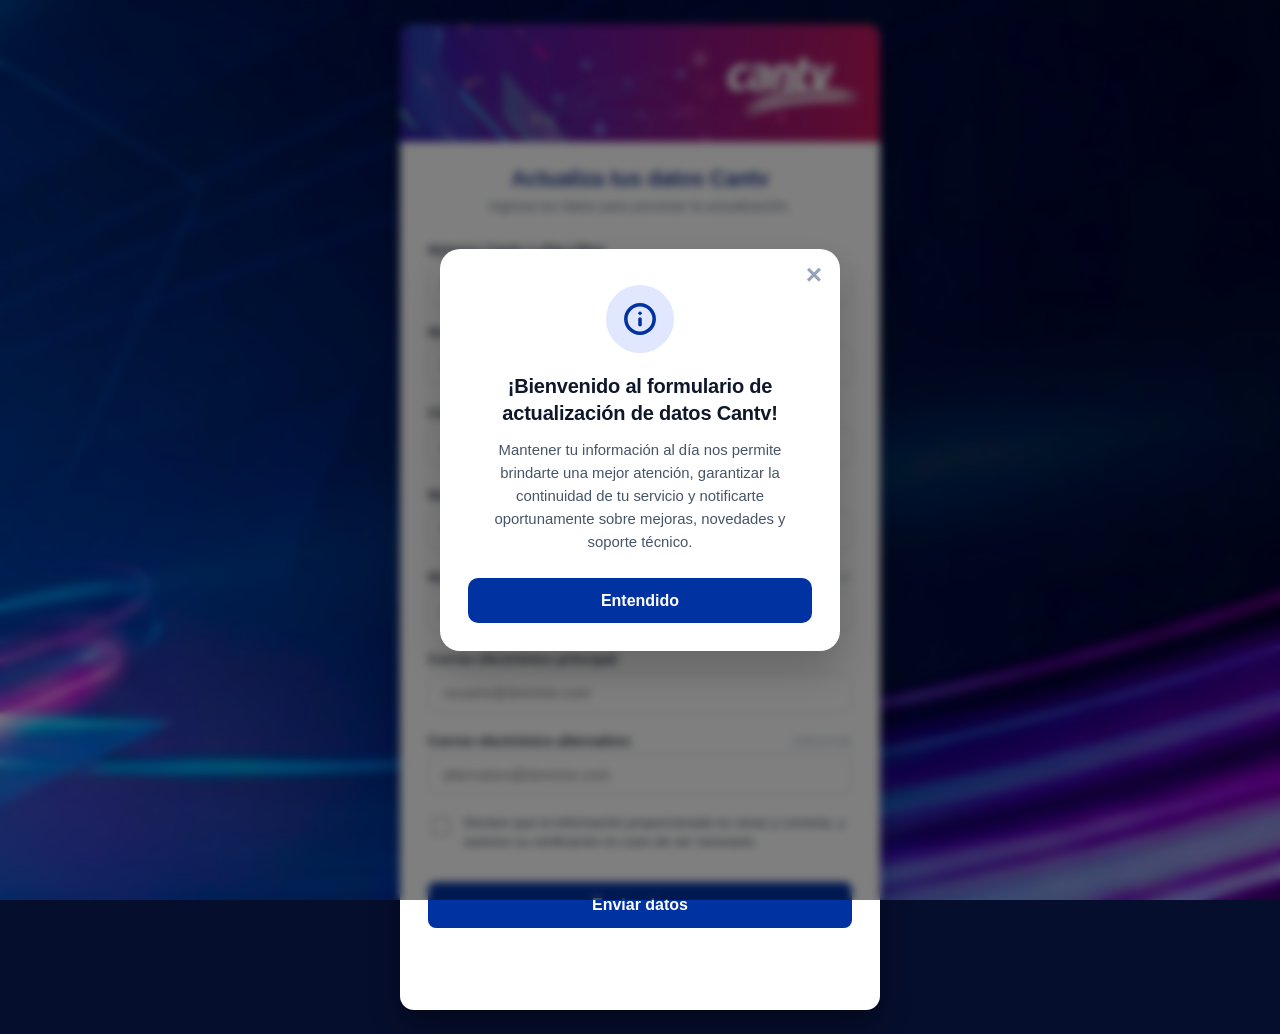
<file: actualiza-abau/index.html>
<!DOCTYPE html>
<html lang="es">
<head>
  <meta charset="UTF-8">
  <meta name="viewport" content="width=device-width, initial-scale=1.0">
  <title>Actualiza tus datos Cantv</title>
  <link rel="icon" type="image/png" href="img/favicon.png">
  <style>
    body {
      font-family: -apple-system, BlinkMacSystemFont, "Segoe UI", Roboto, Helvetica, Arial, sans-serif;
      background-color: #060e2d;
      background-image: url("img/fondo.png");
      background-size: cover;
      background-position: center center;
      background-repeat: no-repeat;
      background-attachment: fixed;
      color: #333333;
      display: flex;
      justify-content: center;
      align-items: center;
      min-height: 100vh;
      padding: 1.5rem;
      margin: 0;
      box-sizing: border-box;
    }

    .card {
      background: #ffffff;
      width: 100%;
      max-width: 480px;
      border-radius: 14px;
      box-shadow: 0 20px 35px -5px rgba(0, 0, 0, 0.3), 0 10px 15px -6px rgba(0, 0, 0, 0.2);
      overflow: hidden;
      margin: auto;
    }

    .card-banner {
      width: 100%;
      display: block;
      line-height: 0;
    }

    .card-banner img {
      width: 100%;
      height: auto;
      display: block;
      object-fit: cover;
    }

    .card-header {
      padding: 1.5rem 1.75rem 0.5rem 1.75rem;
      text-align: center;
    }

    .card-header h2 {
      margin: 0 0 0.35rem 0;
      color: #1e3a8a;
      font-size: 1.35rem;
      font-weight: 700;
      letter-spacing: -0.01em;
    }

    .card-header .subtitulo {
      font-size: 0.88rem;
      color: #64748b;
      margin: 0;
    }

    .card-body {
      padding: 1.25rem 1.75rem 1.75rem 1.75rem;
    }

    .campo {
      margin-bottom: 0.95rem;
      display: flex;
      flex-direction: column;
    }

    .label-container {
      display: flex;
      justify-content: space-between;
      align-items: center;
      margin-bottom: 0.35rem;
    }

    label {
      font-weight: 600;
      font-size: 0.88rem;
      color: #2d3748;
      margin-bottom: 0.35rem;
    }

    .label-container label {
      margin-bottom: 0;
    }

    .opcional {
      font-size: 0.8rem;
      color: #a0aec0;
    }

    input[type="text"],
    input[type="tel"],
    input[type="email"] {
      padding: 0.72rem 0.85rem;
      font-size: 0.93rem;
      border: 1px solid #cbd5e0;
      border-radius: 8px;
      transition: border-color 0.2s ease, box-shadow 0.2s ease;
      box-sizing: border-box;
      width: 100%;
    }

    #nombre {
      text-transform: uppercase;
    }

    input[type="text"]:focus,
    input[type="tel"]:focus,
    input[type="email"]:focus {
      outline: none;
      border-color: #0032A1;
      box-shadow: 0 0 0 3px rgba(0, 50, 161, 0.15);
    }

    input.invalid-input {
      border-color: #e53e3e;
      box-shadow: 0 0 0 3px rgba(229, 62, 62, 0.15);
    }

    /* Estilos para la casilla de verificación de declaración */
    .campo-checkbox {
      margin-top: 0.5rem;
      margin-bottom: 1.15rem;
    }

    .checkbox-container {
      display: flex;
      align-items: flex-start;
      gap: 0.65rem;
    }

    .checkbox-container input[type="checkbox"] {
      width: 1.15rem;
      height: 1.15rem;
      margin-top: 0.15rem;
      cursor: pointer;
      accent-color: #0032A1;
      flex-shrink: 0;
    }

    .checkbox-container label {
      font-weight: 500;
      font-size: 0.84rem;
      color: #334155;
      line-height: 1.4;
      cursor: pointer;
      margin-bottom: 0;
    }

    .error-text {
      font-size: 0.78rem;
      color: #e53e3e;
      font-weight: 600;
      margin-top: 0.25rem;
    }

    button {
      padding: 0.85rem;
      font-size: 1rem;
      cursor: pointer;
      background-color: #0032A1;
      color: #ffffff;
      border: none;
      border-radius: 8px;
      font-weight: 600;
      width: 100%;
      transition: background-color 0.2s ease, opacity 0.2s ease;
      margin-top: 0.5rem;
    }

    button:hover:not(:disabled) {
      background-color: #002270;
    }

    button:disabled {
      background-color: #a0aec0;
      cursor: not-allowed;
      opacity: 0.8;
    }

    #mensaje {
      margin-top: 1.25rem;
      font-weight: 600;
      font-size: 0.92rem;
      text-align: center;
      min-height: 1.2rem;
    }

    /* Modal emergente (Popup) */
    .modal-overlay {
      position: fixed;
      top: 0;
      left: 0;
      width: 100%;
      height: 100%;
      background-color: rgba(0, 0, 0, 0.5);
      display: flex;
      justify-content: center;
      align-items: center;
      z-index: 1000;
      padding: 1.25rem;
      box-sizing: border-box;
      backdrop-filter: blur(4px);
      opacity: 0;
      visibility: hidden;
      transition: opacity 0.3s ease, visibility 0.3s ease;
    }

    .modal-overlay.active {
      opacity: 1;
      visibility: visible;
    }

    .modal-content {
      position: relative;
      background: #ffffff;
      width: 100%;
      max-width: 400px;
      border-radius: 20px;
      padding: 2.25rem 1.75rem 1.75rem 1.75rem;
      text-align: center;
      box-shadow: 0 20px 40px rgba(0, 0, 0, 0.2);
      transform: scale(0.85);
      transition: transform 0.3s ease;
      box-sizing: border-box;
    }

    .modal-overlay.active .modal-content {
      transform: scale(1);
    }

    .btn-cerrar-x {
      position: absolute;
      top: 12px;
      right: 18px;
      background: none;
      border: none;
      font-size: 1.75rem;
      font-weight: 600;
      color: #94a3b8;
      cursor: pointer;
      width: auto;
      padding: 0;
      margin: 0;
      line-height: 1;
      transition: color 0.2s ease;
    }

    .btn-cerrar-x:hover {
      color: #0f172a;
      background: none;
    }

    .modal-icon {
      width: 68px;
      height: 68px;
      background-color: #e0e7ff;
      border-radius: 50%;
      display: flex;
      justify-content: center;
      align-items: center;
      margin: 0 auto 1.25rem auto;
    }

    .modal-content h3 {
      margin: 0 0 0.75rem 0;
      color: #0f172a;
      font-size: 1.25rem;
      font-weight: 700;
      letter-spacing: -0.01em;
      line-height: 1.35;
    }

    .modal-content p {
      margin: 0 0 1.5rem 0;
      color: #475569;
      font-size: 0.93rem;
      line-height: 1.55;
    }

    .modal-content button:not(.btn-cerrar-x) {
      background-color: #0032A1;
      color: #ffffff;
      border: none;
      border-radius: 10px;
      padding: 0.85rem;
      font-size: 1rem;
      font-weight: 600;
      width: 100%;
      cursor: pointer;
      transition: background-color 0.2s ease;
      margin-top: 0;
    }

    .modal-content button:not(.btn-cerrar-x):hover {
      background-color: #002270;
    }
  </style>
</head>
<body>

  <div class="card">
    <!-- Banner superior -->
    <div class="card-banner">
      <img src="img/banner-cantv.png" alt="Banner Cantv">
    </div>

    <!-- Título y subtítulo -->
    <div class="card-header">
      <h2>Actualiza tus datos Cantv</h2>
      <p class="subtitulo">Ingresa tus datos para procesar la actualización.</p>
    </div>

    <!-- Campos del formulario -->
    <div class="card-body">
      <form id="miFormulario"
            action="https://docs.google.com/forms/d/e/1FAIpQLSdcH64uCQr7bxqqAoEGgu4QVrV65e_z8_1VKK7zrM2jCOCNLw/formResponse"
            method="POST"
            target="hidden_iframe"
            novalidate>

        <!-- 1. Número Cantv o Aba Ultra -->
        <div class="campo">
          <label for="servicio">Número Cantv o Aba Ultra:</label>
          <input type="text" 
                 id="servicio" 
                 name="entry.1500725622" 
                 placeholder="Ej: 2121234567 o 7001234567" 
                 pattern="^(2\d{9}|700\d{7})$" 
                 title="10 dígitos iniciando con 2, o 10 dígitos iniciando con 700." 
                 required>
          <span class="error-text" id="error-servicio"></span>
        </div>

        <!-- 2. Nombre y apellido del titular -->
        <div class="campo">
          <label for="nombre">Nombre y apellido del titular:</label>
          <input type="text" 
                 id="nombre" 
                 name="entry.285449584" 
                 placeholder="Ej: JOSE PEREZ" 
                 pattern="^[A-ZÑ\s]+$" 
                 title="Introduzca el texto en mayúsculas." 
                 required>
          <span class="error-text" id="error-nombre"></span>
        </div>

        <!-- 3. Cédula de Identidad del titular -->
        <div class="campo">
          <label for="cedula">Cédula de Identidad del titular:</label>
          <input type="text" 
                 id="cedula" 
                 name="entry.411099277" 
                 placeholder="Ej: 12345678" 
                 pattern="^\d{1,8}$" 
                 maxlength="8" 
                 title="Solo dígitos numéricos (máximo 8 números)." 
                 required>
          <span class="error-text" id="error-cedula"></span>
        </div>

        <!-- 4. Número celular de contacto (1) -->
        <div class="campo">
          <label for="celular1">Número celular de contacto (1):</label>
          <input type="tel" 
                 id="celular1" 
                 name="entry.1804223365" 
                 placeholder="Ej: 4121234567" 
                 pattern="^(412|414|416|424|422|426)\d{7}$" 
                 title="Introduzca el número sin el cero (0)." 
                 required>
          <span class="error-text" id="error-celular1"></span>
        </div>

        <!-- 5. Número celular de contacto (2) -->
        <div class="campo">
          <div class="label-container">
            <label for="celular2">Número celular de contacto (2):</label>
            <span class="opcional">(Opcional)</span>
          </div>
          <input type="tel" 
                 id="celular2" 
                 name="entry.870009800" 
                 placeholder="Ej: 4147654321" 
                 pattern="^((412|414|416|424|422|426)\d{7})?$" 
                 title="Introduzca el número sin el cero (0).">
          <span class="error-text" id="error-celular2"></span>
        </div>

        <!-- 6. Correo electrónico principal -->
        <div class="campo">
          <label for="correo_principal">Correo electrónico principal:</label>
          <input type="email" 
                 id="correo_principal" 
                 name="entry.580840075" 
                 placeholder="usuario@dominio.com" 
                 pattern="^[a-zA-Z0-9._%+-]+@[a-zA-Z0-9.-]+\.[a-zA-Z]{2,}$" 
                 title="Formato estándar de correo electrónico válido." 
                 required>
          <span class="error-text" id="error-correo_principal"></span>
        </div>

        <!-- 7. Correo electrónico alternativo -->
        <div class="campo">
          <div class="label-container">
            <label for="correo_alternativo">Correo electrónico alternativo:</label>
            <span class="opcional">(Opcional)</span>
          </div>
          <input type="email" 
                 id="correo_alternativo" 
                 name="entry.1066804588" 
                 placeholder="alternativo@dominio.com" 
                 pattern="^([a-zA-Z0-9._%+-]+@[a-zA-Z0-9.-]+\.[a-zA-Z]{2,})?$" 
                 title="Formato estándar de correo electrónico válido.">
          <span class="error-text" id="error-correo_alternativo"></span>
        </div>

        <!-- Casilla de declaración de veracidad (Obligatoria) -->
        <div class="campo campo-checkbox">
          <div class="checkbox-container">
            <input type="checkbox" 
                   id="declaracion" 
                   name="declaracion" 
                   required>
            <label for="declaracion">Declaro que la información proporcionada es veraz y correcta, y autorizo su verificación en caso de ser necesario.</label>
          </div>
          <span class="error-text" id="error-declaracion"></span>
        </div>

        <button type="submit" id="btnEnviar">Enviar datos</button>
      </form>

      <!-- iframe oculto para procesar el envío sin recargar la página -->
      <iframe name="hidden_iframe" id="hidden_iframe" style="display:none;"></iframe>

      <p id="mensaje"></p>
    </div>
  </div>

  <!-- Modal Popup 1: Bienvenida (Flotante al iniciar) -->
  <div id="modalBienvenida" class="modal-overlay active">
    <div class="modal-content">
      <button type="button" class="btn-cerrar-x" id="btnCerrarBienvenidaX" aria-label="Cerrar">&times;</button>
      <div class="modal-icon">
        <svg xmlns="http://www.w3.org/2000/svg" width="34" height="34" viewBox="0 0 24 24" fill="none" stroke="#0032A1" stroke-width="2.5" stroke-linecap="round" stroke-linejoin="round">
          <circle cx="12" cy="12" r="10"></circle>
          <line x1="12" y1="16" x2="12" y2="12"></line>
          <line x1="12" y1="8" x2="12.01" y2="8"></line>
        </svg>
      </div>
      <h3>¡Bienvenido al formulario de actualización de datos Cantv!</h3>
      <p>Mantener tu información al día nos permite brindarte una mejor atención, garantizar la continuidad de tu servicio y notificarte oportunamente sobre mejoras, novedades y soporte técnico.</p>
      <button type="button" id="btnEntendidoBienvenida">Entendido</button>
    </div>
  </div>

  <!-- Modal Popup 2: Éxito (Post-envío) -->
  <div id="modalExito" class="modal-overlay">
    <div class="modal-content">
      <div class="modal-icon">
        <svg xmlns="http://www.w3.org/2000/svg" width="34" height="34" viewBox="0 0 24 24" fill="none" stroke="#0032A1" stroke-width="3" stroke-linecap="round" stroke-linejoin="round">
          <polyline points="20 6 9 17 4 12"></polyline>
        </svg>
      </div>
      <h3>¡Solicitud recibida con éxito!</h3>
      <p>Tus datos serán actualizados.</p>
      <button type="button" id="btnCerrarModalExito">Aceptar</button>
    </div>
  </div>

  <!-- Modal Popup 3: Cambio de Titularidad (Tras aceptar modal de éxito) -->
  <div id="modalTitularidad" class="modal-overlay">
    <div class="modal-content">
      <button type="button" class="btn-cerrar-x" id="btnCerrarTitularidadX" aria-label="Cerrar">&times;</button>
      <div class="modal-icon">
        <svg xmlns="http://www.w3.org/2000/svg" width="32" height="32" viewBox="0 0 24 24" fill="#0032A1" stroke="#0032A1" stroke-width="1">
          <path d="M3 17.25V21h3.75L17.81 9.94l-3.75-3.75L3 17.25zM20.71 7.04c.39-.39.39-1.02 0-1.41l-2.34-2.34c-.39-.39-1.02-.39-1.41 0l-1.83 1.83 3.75 3.75 1.83-1.83z"/>
        </svg>
      </div>
      <h3>Cambio de titularidad</h3>
      <p>Si deseas realizar un cambio de titularidad de tu servicio, puedes dirigirte a cualquier oficina comercial de Cantv.</p>
      <button type="button" id="btnCerrarTitularidad">Aceptar</button>
    </div>
  </div>

  <script>
    const form = document.getElementById('miFormulario');
    const mensaje = document.getElementById('mensaje');
    const btnEnviar = document.getElementById('btnEnviar');
    const iframe = document.getElementById('hidden_iframe');
    const inputs = document.querySelectorAll('#miFormulario input');
    const inputNombre = document.getElementById('nombre');
    const inputServicio = document.getElementById('servicio');

    // Modal 1: Bienvenida
    const modalBienvenida = document.getElementById('modalBienvenida');
    const btnCerrarBienvenidaX = document.getElementById('btnCerrarBienvenidaX');
    const btnEntendidoBienvenida = document.getElementById('btnEntendidoBienvenida');

    // Modal 2: Éxito
    const modalExito = document.getElementById('modalExito');
    const btnCerrarModalExito = document.getElementById('btnCerrarModalExito');

    // Modal 3: Titularidad
    const modalTitularidad = document.getElementById('modalTitularidad');
    const btnCerrarTitularidad = document.getElementById('btnCerrarTitularidad');
    const btnCerrarTitularidadX = document.getElementById('btnCerrarTitularidadX');

    const mensajesError = {
      servicio: '10 dígitos iniciando con 2, o 10 dígitos iniciando con 700.',
      nombre: 'Introduzca el texto en mayúsculas.',
      cedula: 'Solo dígitos numéricos (máximo 8 números).',
      celular1: 'Introduzca el número sin el cero (0).',
      celular2: 'Introduzca el número sin el cero (0).',
      correo_principal: 'Formato estándar de correo electrónico válido.',
      correo_alternativo: 'Formato estándar de correo electrónico válido.',
      declaracion: 'Debes aceptar esta declaración para continuar.'
    };

    // 1. Conversión automática dinámica a MAYÚSCULAS y eliminación de acentos, signos de puntuación y números
    if (inputNombre) {
      inputNombre.addEventListener('input', () => {
        const start = inputNombre.selectionStart;
        const end = inputNombre.selectionEnd;
        inputNombre.value = inputNombre.value
          .toUpperCase()
          .normalize("NFD")
          .replace(/[\u0300-\u036f]/g, "")
          .replace(/[^A-ZÑ\s]/g, "");
          
        if (start !== null && end !== null) {
          inputNombre.setSelectionRange(start, end);
        }
      });
    }

    // 2. Auto-corrección dinámica para número de servicio (02... -> 2... y 0700... -> 700...)
    if (inputServicio) {
      inputServicio.addEventListener('input', () => {
        let val = inputServicio.value;
        if (val.startsWith('02')) {
          val = val.substring(1);
          inputServicio.value = val;
        } else if (val.startsWith('0700')) {
          val = val.substring(1);
          inputServicio.value = val;
        }
      });
    }

    // 3. Auto-corrección dinámica para números celulares (04... -> 4...)
    const inputCelular1 = document.getElementById('celular1');
    const inputCelular2 = document.getElementById('celular2');
    [inputCelular1, inputCelular2].forEach(inputCel => {
      if (inputCel) {
        inputCel.addEventListener('input', () => {
          let val = inputCel.value;
          if (val.startsWith('04')) {
            inputCel.value = val.substring(1);
          }
        });
      }
    });

    // Funciones Modal Bienvenida
    function ocultarModalBienvenida() {
      modalBienvenida.classList.remove('active');
    }
    if (btnCerrarBienvenidaX) btnCerrarBienvenidaX.addEventListener('click', ocultarModalBienvenida);
    if (btnEntendidoBienvenida) btnEntendidoBienvenida.addEventListener('click', ocultarModalBienvenida);
    modalBienvenida.addEventListener('click', (e) => {
      if (e.target === modalBienvenida) ocultarModalBienvenida();
    });

    // Funciones Transición Modal Éxito -> Modal Titularidad
    function ocultarExitoYMostrarTitularidad() {
      modalExito.classList.remove('active');
      modalTitularidad.classList.add('active');
    }
    btnCerrarModalExito.addEventListener('click', ocultarExitoYMostrarTitularidad);

    // Funciones Modal Titularidad
    function ocultarModalTitularidad() {
      modalTitularidad.classList.remove('active');
    }
    if (btnCerrarTitularidad) btnCerrarTitularidad.addEventListener('click', ocultarModalTitularidad);
    if (btnCerrarTitularidadX) btnCerrarTitularidadX.addEventListener('click', ocultarModalTitularidad);
    modalTitularidad.addEventListener('click', (e) => {
      if (e.target === modalTitularidad) ocultarModalTitularidad();
    });

    function validarCampo(input) {
      const errorSpan = document.getElementById(`error-${input.id}`);
      const esRequerido = input.hasAttribute('required');

      if (input.type === 'checkbox') {
        if (!input.checked) {
          input.setCustomValidity('Debes aceptar esta declaración para continuar.');
          if (errorSpan) errorSpan.textContent = 'Debes aceptar esta declaración para continuar.';
          input.classList.add('invalid-input');
          return false;
        } else {
          input.setCustomValidity('');
          if (errorSpan) errorSpan.textContent = '';
          input.classList.remove('invalid-input');
          return true;
        }
      }

      const val = input.value.trim();

      if (val === '') {
        if (esRequerido) {
          input.setCustomValidity('Completa este campo.');
          if (errorSpan) errorSpan.textContent = 'Completa este campo.';
          input.classList.add('invalid-input');
          return false;
        } else {
          input.setCustomValidity('');
          if (errorSpan) errorSpan.textContent = '';
          input.classList.remove('invalid-input');
          return true;
        }
      }

      if (input.pattern) {
        const regex = new RegExp(input.pattern);
        if (!regex.test(val)) {
          const msg = mensajesError[input.id] || input.title || 'Formato no válido.';
          input.setCustomValidity(msg);
          if (errorSpan) errorSpan.textContent = msg;
          input.classList.add('invalid-input');
          return false;
        }
      }

      input.setCustomValidity('');
      if (errorSpan) errorSpan.textContent = '';
      input.classList.remove('invalid-input');
      return true;
    }

    inputs.forEach(input => {
      input.addEventListener('blur', () => {
        validarCampo(input);
      });

      input.addEventListener('input', () => {
        validarCampo(input);
      });

      if (input.type === 'checkbox') {
        input.addEventListener('change', () => {
          validarCampo(input);
        });
      }
    });

    function mostrarModalExito() {
      modalExito.classList.add('active');
    }

    let enviado = false;

    form.addEventListener('submit', (e) => {
      let todoValido = true;
      inputs.forEach(input => {
        if (!validarCampo(input)) {
          todoValido = false;
        }
      });

      if (!todoValido) {
        e.preventDefault();
        return;
      }

      btnEnviar.disabled = true;
      btnEnviar.textContent = 'Enviando información...';
      enviado = true;
    });

    iframe.addEventListener('load', () => {
      if (enviado) {
        btnEnviar.disabled = false;
        btnEnviar.textContent = 'Enviar datos';
        form.reset();
        inputs.forEach(input => {
          const errorSpan = document.getElementById(`error-${input.id}`);
          if (errorSpan) errorSpan.textContent = '';
          input.classList.remove('invalid-input');
        });
        enviado = false;
        mostrarModalExito();
      }
    });
  </script>

</body>
</html>
</file>
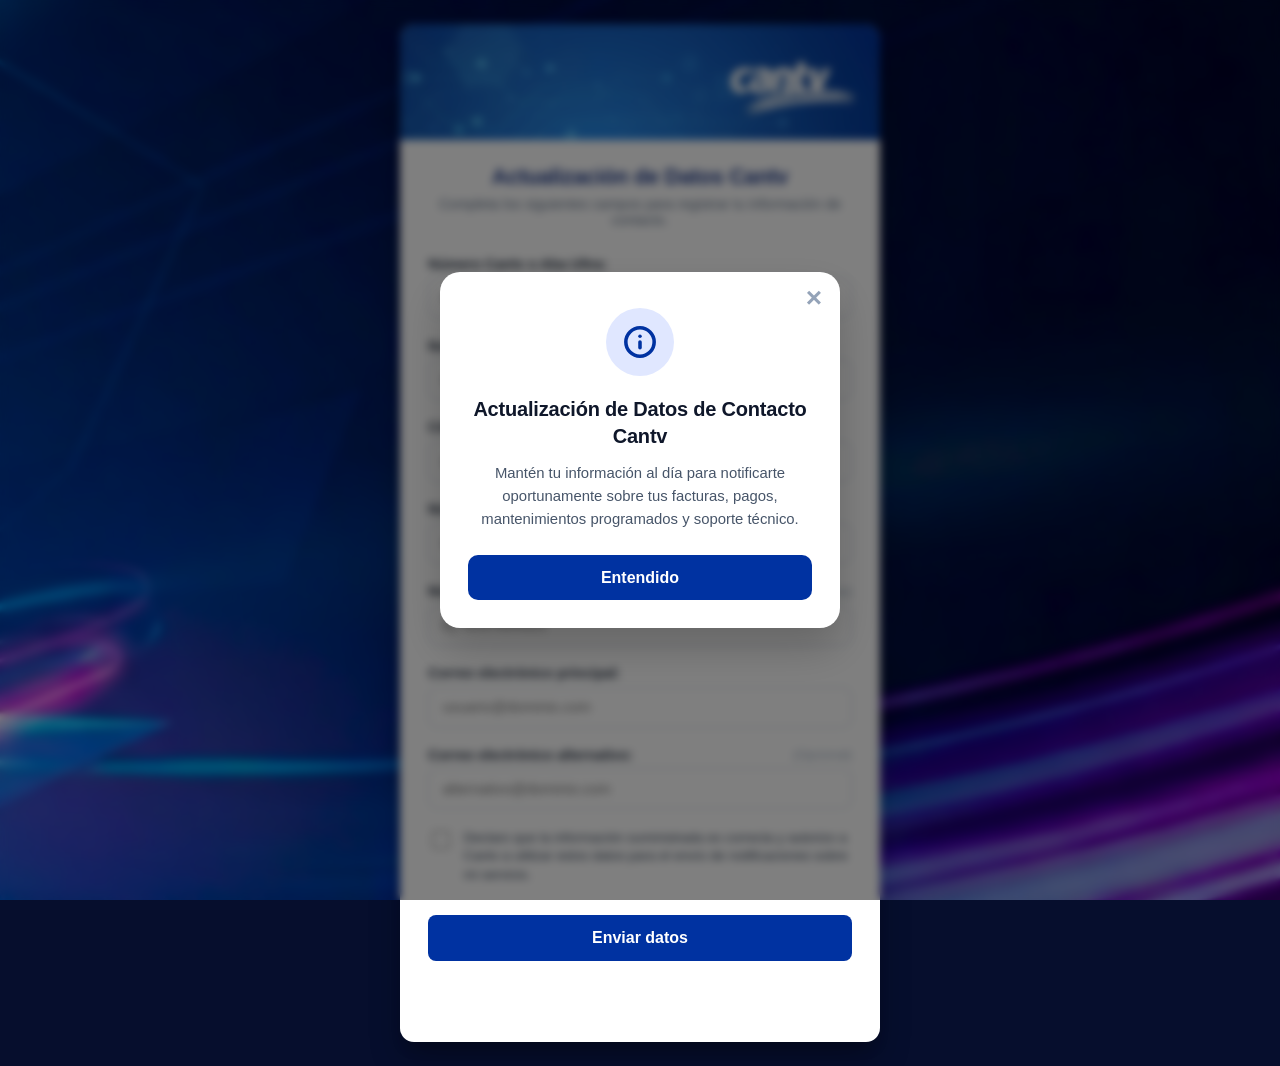
<file: actualiza-cantv/index.html>
<!DOCTYPE html>
<html lang="es">
<head>
  <meta charset="UTF-8">
  <meta name="viewport" content="width=device-width, initial-scale=1.0">
  <title>Actualización de Datos Cantv</title>
  <link rel="icon" type="image/png" href="img/favicon.png">
  <style>
    body {
      font-family: -apple-system, BlinkMacSystemFont, "Segoe UI", Roboto, Helvetica, Arial, sans-serif;
      background-color: #060e2d;
      background-image: url("img/fondo.png");
      background-size: cover;
      background-position: center center;
      background-repeat: no-repeat;
      background-attachment: fixed;
      color: #333333;
      display: flex;
      justify-content: center;
      align-items: center;
      min-height: 100vh;
      padding: 1.5rem;
      margin: 0;
      box-sizing: border-box;
    }

    .card {
      background: #ffffff;
      width: 100%;
      max-width: 480px;
      border-radius: 14px;
      box-shadow: 0 20px 35px -5px rgba(0, 0, 0, 0.3), 0 10px 15px -6px rgba(0, 0, 0, 0.2);
      overflow: hidden;
      margin: auto;
    }

    .card-banner {
      width: 100%;
      display: block;
      line-height: 0;
    }

    .card-banner img {
      width: 100%;
      height: auto;
      display: block;
      object-fit: cover;
    }

    .card-header {
      padding: 1.5rem 1.75rem 0.5rem 1.75rem;
      text-align: center;
    }

    .card-header h2 {
      margin: 0 0 0.35rem 0;
      color: #1e3a8a;
      font-size: 1.35rem;
      font-weight: 700;
      letter-spacing: -0.01em;
    }

    .card-header .subtitulo {
      font-size: 0.88rem;
      color: #64748b;
      margin: 0;
    }

    .card-body {
      padding: 1.25rem 1.75rem 1.75rem 1.75rem;
    }

    .campo {
      margin-bottom: 0.95rem;
      display: flex;
      flex-direction: column;
    }

    .label-container {
      display: flex;
      justify-content: space-between;
      align-items: center;
      margin-bottom: 0.35rem;
    }

    label {
      font-weight: 600;
      font-size: 0.88rem;
      color: #2d3748;
      margin-bottom: 0.35rem;
    }

    .label-container label {
      margin-bottom: 0;
    }

    .opcional {
      font-size: 0.8rem;
      color: #a0aec0;
    }

    input[type="text"],
    input[type="tel"],
    input[type="email"] {
      padding: 0.72rem 0.85rem;
      font-size: 0.93rem;
      border: 1px solid #cbd5e0;
      border-radius: 8px;
      transition: border-color 0.2s ease, box-shadow 0.2s ease;
      box-sizing: border-box;
      width: 100%;
    }

    #nombre {
      text-transform: uppercase;
    }

    input[type="text"]:focus,
    input[type="tel"]:focus,
    input[type="email"]:focus {
      outline: none;
      border-color: #0032A1;
      box-shadow: 0 0 0 3px rgba(0, 50, 161, 0.15);
    }

    input.invalid-input {
      border-color: #e53e3e;
      box-shadow: 0 0 0 3px rgba(229, 62, 62, 0.15);
    }

    /* Estilos para la casilla de verificación de declaración */
    .campo-checkbox {
      margin-top: 0.5rem;
      margin-bottom: 1.15rem;
    }

    .checkbox-container {
      display: flex;
      align-items: flex-start;
      gap: 0.65rem;
    }

    .checkbox-container input[type="checkbox"] {
      width: 1.15rem;
      height: 1.15rem;
      margin-top: 0.15rem;
      cursor: pointer;
      accent-color: #0032A1;
      flex-shrink: 0;
    }

    .checkbox-container label {
      font-weight: 500;
      font-size: 0.84rem;
      color: #334155;
      line-height: 1.4;
      cursor: pointer;
      margin-bottom: 0;
    }

    .error-text {
      font-size: 0.78rem;
      color: #e53e3e;
      font-weight: 600;
      margin-top: 0.25rem;
    }

    button {
      padding: 0.85rem;
      font-size: 1rem;
      cursor: pointer;
      background-color: #0032A1;
      color: #ffffff;
      border: none;
      border-radius: 8px;
      font-weight: 600;
      width: 100%;
      transition: background-color 0.2s ease, opacity 0.2s ease;
      margin-top: 0.5rem;
    }

    button:hover:not(:disabled) {
      background-color: #002270;
    }

    button:disabled {
      background-color: #a0aec0;
      cursor: not-allowed;
      opacity: 0.8;
    }

    #mensaje {
      margin-top: 1.25rem;
      font-weight: 600;
      font-size: 0.92rem;
      text-align: center;
      min-height: 1.2rem;
    }

    /* Modal emergente (Popup) */
    .modal-overlay {
      position: fixed;
      top: 0;
      left: 0;
      width: 100%;
      height: 100%;
      background-color: rgba(0, 0, 0, 0.5);
      display: flex;
      justify-content: center;
      align-items: center;
      z-index: 1000;
      padding: 1.25rem;
      box-sizing: border-box;
      backdrop-filter: blur(4px);
      opacity: 0;
      visibility: hidden;
      transition: opacity 0.3s ease, visibility 0.3s ease;
    }

    .modal-overlay.active {
      opacity: 1;
      visibility: visible;
    }

    .modal-content {
      position: relative;
      background: #ffffff;
      width: 100%;
      max-width: 400px;
      border-radius: 20px;
      padding: 2.25rem 1.75rem 1.75rem 1.75rem;
      text-align: center;
      box-shadow: 0 20px 40px rgba(0, 0, 0, 0.2);
      transform: scale(0.85);
      transition: transform 0.3s ease;
      box-sizing: border-box;
    }

    .modal-overlay.active .modal-content {
      transform: scale(1);
    }

    .btn-cerrar-x {
      position: absolute;
      top: 12px;
      right: 18px;
      background: none;
      border: none;
      font-size: 1.75rem;
      font-weight: 600;
      color: #94a3b8;
      cursor: pointer;
      width: auto;
      padding: 0;
      margin: 0;
      line-height: 1;
      transition: color 0.2s ease;
    }

    .btn-cerrar-x:hover {
      color: #0f172a;
      background: none;
    }

    .modal-icon {
      width: 68px;
      height: 68px;
      background-color: #e0e7ff;
      border-radius: 50%;
      display: flex;
      justify-content: center;
      align-items: center;
      margin: 0 auto 1.25rem auto;
    }

    .modal-content h3 {
      margin: 0 0 0.75rem 0;
      color: #0f172a;
      font-size: 1.25rem;
      font-weight: 700;
      letter-spacing: -0.01em;
      line-height: 1.35;
    }

    .modal-content p {
      margin: 0 0 1.5rem 0;
      color: #475569;
      font-size: 0.93rem;
      line-height: 1.55;
    }

    .modal-content button:not(.btn-cerrar-x) {
      background-color: #0032A1;
      color: #ffffff;
      border: none;
      border-radius: 10px;
      padding: 0.85rem;
      font-size: 1rem;
      font-weight: 600;
      width: 100%;
      cursor: pointer;
      transition: background-color 0.2s ease;
      margin-top: 0;
    }

    .modal-content button:not(.btn-cerrar-x):hover {
      background-color: #002270;
    }
  </style>
</head>
<body>

  <div class="card">
    <!-- Banner superior -->
    <div class="card-banner">
      <img src="img/banner-cantv-tradicional.png" alt="Banner Cantv">
    </div>

    <!-- Título y subtítulo -->
    <div class="card-header">
      <h2>Actualización de Datos Cantv</h2>
      <p class="subtitulo">Completa los siguientes campos para registrar tu información de contacto.</p>
    </div>

    <!-- Campos del formulario -->
    <div class="card-body">
      <form id="miFormulario"
            action="https://docs.google.com/forms/d/e/1FAIpQLSdcH64uCQr7bxqqAoEGgu4QVrV65e_z8_1VKK7zrM2jCOCNLw/formResponse"
            method="POST"
            target="hidden_iframe"
            novalidate>

        <!-- 1. Número Cantv o Aba Ultra -->
        <div class="campo">
          <label for="servicio">Número Cantv o Aba Ultra:</label>
          <input type="text" 
                 id="servicio" 
                 name="entry.1500725622" 
                 placeholder="Ej: 2121234567 o 7001234567" 
                 pattern="^(2\d{9}|700\d{7})$" 
                 title="10 dígitos iniciando con 2, o 10 dígitos iniciando con 700." 
                 required>
          <span class="error-text" id="error-servicio"></span>
        </div>

        <!-- 2. Nombre y apellido del titular -->
        <div class="campo">
          <label for="nombre">Nombre y apellido del titular:</label>
          <input type="text" 
                 id="nombre" 
                 name="entry.285449584" 
                 placeholder="Ej: JOSE PEREZ" 
                 pattern="^[A-ZÑ\s]+$" 
                 title="Introduzca el texto en mayúsculas." 
                 required>
          <span class="error-text" id="error-nombre"></span>
        </div>

        <!-- 3. Cédula de Identidad del titular -->
        <div class="campo">
          <label for="cedula">Cédula de Identidad del titular:</label>
          <input type="text" 
                 id="cedula" 
                 name="entry.411099277" 
                 placeholder="Ej: 12345678" 
                 pattern="^\d{1,8}$" 
                 maxlength="8" 
                 title="Solo dígitos numéricos (máximo 8 números)." 
                 required>
          <span class="error-text" id="error-cedula"></span>
        </div>

        <!-- 4. Número celular de contacto (1) -->
        <div class="campo">
          <label for="celular1">Número celular de contacto (1):</label>
          <input type="tel" 
                 id="celular1" 
                 name="entry.1804223365" 
                 placeholder="Ej: 4121234567" 
                 pattern="^(412|414|416|424|422|426)\d{7}$" 
                 title="Introduzca el número sin el cero (0)." 
                 required>
          <span class="error-text" id="error-celular1"></span>
        </div>

        <!-- 5. Número celular de contacto (2) -->
        <div class="campo">
          <div class="label-container">
            <label for="celular2">Número celular de contacto (2):</label>
            <span class="opcional">(Opcional)</span>
          </div>
          <input type="tel" 
                 id="celular2" 
                 name="entry.870009800" 
                 placeholder="Ej: 4147654321" 
                 pattern="^((412|414|416|424|422|426)\d{7})?$" 
                 title="Introduzca el número sin el cero (0).">
          <span class="error-text" id="error-celular2"></span>
        </div>

        <!-- 6. Correo electrónico principal -->
        <div class="campo">
          <label for="correo_principal">Correo electrónico principal:</label>
          <input type="email" 
                 id="correo_principal" 
                 name="entry.580840075" 
                 placeholder="usuario@dominio.com" 
                 pattern="^[a-zA-Z0-9._%+-]+@[a-zA-Z0-9.-]+\.[a-zA-Z]{2,}$" 
                 title="Formato estándar de correo electrónico válido." 
                 required>
          <span class="error-text" id="error-correo_principal"></span>
        </div>

        <!-- 7. Correo electrónico alternativo -->
        <div class="campo">
          <div class="label-container">
            <label for="correo_alternativo">Correo electrónico alternativo:</label>
            <span class="opcional">(Opcional)</span>
          </div>
          <input type="email" 
                 id="correo_alternativo" 
                 name="entry.1066804588" 
                 placeholder="alternativo@dominio.com" 
                 pattern="^([a-zA-Z0-9._%+-]+@[a-zA-Z0-9.-]+\.[a-zA-Z]{2,})?$" 
                 title="Formato estándar de correo electrónico válido.">
          <span class="error-text" id="error-correo_alternativo"></span>
        </div>

        <!-- Casilla de declaración de veracidad (Obligatoria) -->
        <div class="campo campo-checkbox">
          <div class="checkbox-container">
            <input type="checkbox" 
                   id="declaracion" 
                   name="declaracion" 
                   required>
            <label for="declaracion">Declaro que la información suministrada es correcta y autorizo a Cantv a utilizar estos datos para el envío de notificaciones sobre mi servicio.</label>
          </div>
          <span class="error-text" id="error-declaracion"></span>
        </div>

        <button type="submit" id="btnEnviar">Enviar datos</button>
      </form>

      <!-- iframe oculto para procesar el envío sin recargar la página -->
      <iframe name="hidden_iframe" id="hidden_iframe" style="display:none;"></iframe>

      <p id="mensaje"></p>
    </div>
  </div>

  <!-- Modal Popup 1: Bienvenida (Flotante al iniciar) -->
  <div id="modalBienvenida" class="modal-overlay active">
    <div class="modal-content">
      <button type="button" class="btn-cerrar-x" id="btnCerrarBienvenidaX" aria-label="Cerrar">&times;</button>
      <div class="modal-icon">
        <svg xmlns="http://www.w3.org/2000/svg" width="34" height="34" viewBox="0 0 24 24" fill="none" stroke="#0032A1" stroke-width="2.5" stroke-linecap="round" stroke-linejoin="round">
          <circle cx="12" cy="12" r="10"></circle>
          <line x1="12" y1="16" x2="12" y2="12"></line>
          <line x1="12" y1="8" x2="12.01" y2="8"></line>
        </svg>
      </div>
      <h3>Actualización de Datos de Contacto Cantv</h3>
      <p>Mantén tu información al día para notificarte oportunamente sobre tus facturas, pagos, mantenimientos programados y soporte técnico.</p>
      <button type="button" id="btnEntendidoBienvenida">Entendido</button>
    </div>
  </div>

  <!-- Modal Popup 2: Éxito (Post-envío) -->
  <div id="modalExito" class="modal-overlay">
    <div class="modal-content">
      <div class="modal-icon">
        <svg xmlns="http://www.w3.org/2000/svg" width="34" height="34" viewBox="0 0 24 24" fill="none" stroke="#0032A1" stroke-width="3" stroke-linecap="round" stroke-linejoin="round">
          <polyline points="20 6 9 17 4 12"></polyline>
        </svg>
      </div>
      <h3>¡Solicitud recibida con éxito!</h3>
      <p>Tus datos serán actualizados.</p>
      <button type="button" id="btnCerrarModalExito">Aceptar</button>
    </div>
  </div>

  <!-- Modal Popup 3: Cambio de Titularidad (Tras aceptar modal de éxito) -->
  <div id="modalTitularidad" class="modal-overlay">
    <div class="modal-content">
      <button type="button" class="btn-cerrar-x" id="btnCerrarTitularidadX" aria-label="Cerrar">&times;</button>
      <div class="modal-icon">
        <svg xmlns="http://www.w3.org/2000/svg" width="32" height="32" viewBox="0 0 24 24" fill="#0032A1" stroke="#0032A1" stroke-width="1">
          <path d="M3 17.25V21h3.75L17.81 9.94l-3.75-3.75L3 17.25zM20.71 7.04c.39-.39.39-1.02 0-1.41l-2.34-2.34c-.39-.39-1.02-.39-1.41 0l-1.83 1.83 3.75 3.75 1.83-1.83z"/>
        </svg>
      </div>
      <h3>Cambio de titularidad</h3>
      <p>Si deseas realizar un cambio de titularidad de tu servicio, puedes dirigirte a cualquier oficina comercial de Cantv.</p>
      <button type="button" id="btnCerrarTitularidad">Aceptar</button>
    </div>
  </div>

  <script>
    const form = document.getElementById('miFormulario');
    const mensaje = document.getElementById('mensaje');
    const btnEnviar = document.getElementById('btnEnviar');
    const iframe = document.getElementById('hidden_iframe');
    const inputs = document.querySelectorAll('#miFormulario input');
    const inputNombre = document.getElementById('nombre');
    const inputServicio = document.getElementById('servicio');

    // Modal 1: Bienvenida
    const modalBienvenida = document.getElementById('modalBienvenida');
    const btnCerrarBienvenidaX = document.getElementById('btnCerrarBienvenidaX');
    const btnEntendidoBienvenida = document.getElementById('btnEntendidoBienvenida');

    // Modal 2: Éxito
    const modalExito = document.getElementById('modalExito');
    const btnCerrarModalExito = document.getElementById('btnCerrarModalExito');

    // Modal 3: Titularidad
    const modalTitularidad = document.getElementById('modalTitularidad');
    const btnCerrarTitularidad = document.getElementById('btnCerrarTitularidad');
    const btnCerrarTitularidadX = document.getElementById('btnCerrarTitularidadX');

    const mensajesError = {
      servicio: '10 dígitos iniciando con 2, o 10 dígitos iniciando con 700.',
      nombre: 'Introduzca el texto en mayúsculas.',
      cedula: 'Solo dígitos numéricos (máximo 8 números).',
      celular1: 'Introduzca el número sin el cero (0).',
      celular2: 'Introduzca el número sin el cero (0).',
      correo_principal: 'Formato estándar de correo electrónico válido.',
      correo_alternativo: 'Formato estándar de correo electrónico válido.',
      declaracion: 'Debes aceptar esta declaración para continuar.'
    };

    // 1. Conversión automática dinámica a MAYÚSCULAS y eliminación de acentos, signos de puntuación y números
    if (inputNombre) {
      inputNombre.addEventListener('input', () => {
        const start = inputNombre.selectionStart;
        const end = inputNombre.selectionEnd;
        inputNombre.value = inputNombre.value
          .toUpperCase()
          .normalize("NFD")
          .replace(/[\u0300-\u036f]/g, "")
          .replace(/[^A-ZÑ\s]/g, "");
          
        if (start !== null && end !== null) {
          inputNombre.setSelectionRange(start, end);
        }
      });
    }

    // 2. Auto-corrección dinámica para número de servicio (02... -> 2... y 0700... -> 700...)
    if (inputServicio) {
      inputServicio.addEventListener('input', () => {
        let val = inputServicio.value;
        if (val.startsWith('02')) {
          val = val.substring(1);
          inputServicio.value = val;
        } else if (val.startsWith('0700')) {
          val = val.substring(1);
          inputServicio.value = val;
        }
      });
    }

    // 3. Auto-corrección dinámica para números celulares (04... -> 4...)
    const inputCelular1 = document.getElementById('celular1');
    const inputCelular2 = document.getElementById('celular2');
    [inputCelular1, inputCelular2].forEach(inputCel => {
      if (inputCel) {
        inputCel.addEventListener('input', () => {
          let val = inputCel.value;
          if (val.startsWith('04')) {
            inputCel.value = val.substring(1);
          }
        });
      }
    });

    // Funciones Modal Bienvenida
    function ocultarModalBienvenida() {
      modalBienvenida.classList.remove('active');
    }
    if (btnCerrarBienvenidaX) btnCerrarBienvenidaX.addEventListener('click', ocultarModalBienvenida);
    if (btnEntendidoBienvenida) btnEntendidoBienvenida.addEventListener('click', ocultarModalBienvenida);
    modalBienvenida.addEventListener('click', (e) => {
      if (e.target === modalBienvenida) ocultarModalBienvenida();
    });

    // Funciones Transición Modal Éxito -> Modal Titularidad
    function ocultarExitoYMostrarTitularidad() {
      modalExito.classList.remove('active');
      modalTitularidad.classList.add('active');
    }
    btnCerrarModalExito.addEventListener('click', ocultarExitoYMostrarTitularidad);

    // Funciones Modal Titularidad
    function ocultarModalTitularidad() {
      modalTitularidad.classList.remove('active');
    }
    if (btnCerrarTitularidad) btnCerrarTitularidad.addEventListener('click', ocultarModalTitularidad);
    if (btnCerrarTitularidadX) btnCerrarTitularidadX.addEventListener('click', ocultarModalTitularidad);
    modalTitularidad.addEventListener('click', (e) => {
      if (e.target === modalTitularidad) ocultarModalTitularidad();
    });

    function validarCampo(input) {
      const errorSpan = document.getElementById(`error-${input.id}`);
      const esRequerido = input.hasAttribute('required');

      if (input.type === 'checkbox') {
        if (!input.checked) {
          input.setCustomValidity('Debes aceptar esta declaración para continuar.');
          if (errorSpan) errorSpan.textContent = 'Debes aceptar esta declaración para continuar.';
          input.classList.add('invalid-input');
          return false;
        } else {
          input.setCustomValidity('');
          if (errorSpan) errorSpan.textContent = '';
          input.classList.remove('invalid-input');
          return true;
        }
      }

      const val = input.value.trim();

      if (val === '') {
        if (esRequerido) {
          input.setCustomValidity('Completa este campo.');
          if (errorSpan) errorSpan.textContent = 'Completa este campo.';
          input.classList.add('invalid-input');
          return false;
        } else {
          input.setCustomValidity('');
          if (errorSpan) errorSpan.textContent = '';
          input.classList.remove('invalid-input');
          return true;
        }
      }

      if (input.pattern) {
        const regex = new RegExp(input.pattern);
        if (!regex.test(val)) {
          const msg = mensajesError[input.id] || input.title || 'Formato no válido.';
          input.setCustomValidity(msg);
          if (errorSpan) errorSpan.textContent = msg;
          input.classList.add('invalid-input');
          return false;
        }
      }

      input.setCustomValidity('');
      if (errorSpan) errorSpan.textContent = '';
      input.classList.remove('invalid-input');
      return true;
    }

    inputs.forEach(input => {
      input.addEventListener('blur', () => {
        validarCampo(input);
      });

      input.addEventListener('input', () => {
        validarCampo(input);
      });

      if (input.type === 'checkbox') {
        input.addEventListener('change', () => {
          validarCampo(input);
        });
      }
    });

    function mostrarModalExito() {
      modalExito.classList.add('active');
    }

    let enviado = false;

    form.addEventListener('submit', (e) => {
      let todoValido = true;
      inputs.forEach(input => {
        if (!validarCampo(input)) {
          todoValido = false;
        }
      });

      if (!todoValido) {
        e.preventDefault();
        return;
      }

      btnEnviar.disabled = true;
      btnEnviar.textContent = 'Enviando información...';
      enviado = true;
    });

    iframe.addEventListener('load', () => {
      if (enviado) {
        btnEnviar.disabled = false;
        btnEnviar.textContent = 'Enviar datos';
        form.reset();
        inputs.forEach(input => {
          const errorSpan = document.getElementById(`error-${input.id}`);
          if (errorSpan) errorSpan.textContent = '';
          input.classList.remove('invalid-input');
        });
        enviado = false;
        mostrarModalExito();
      }
    });
  </script>

</body>
</html>
</file>
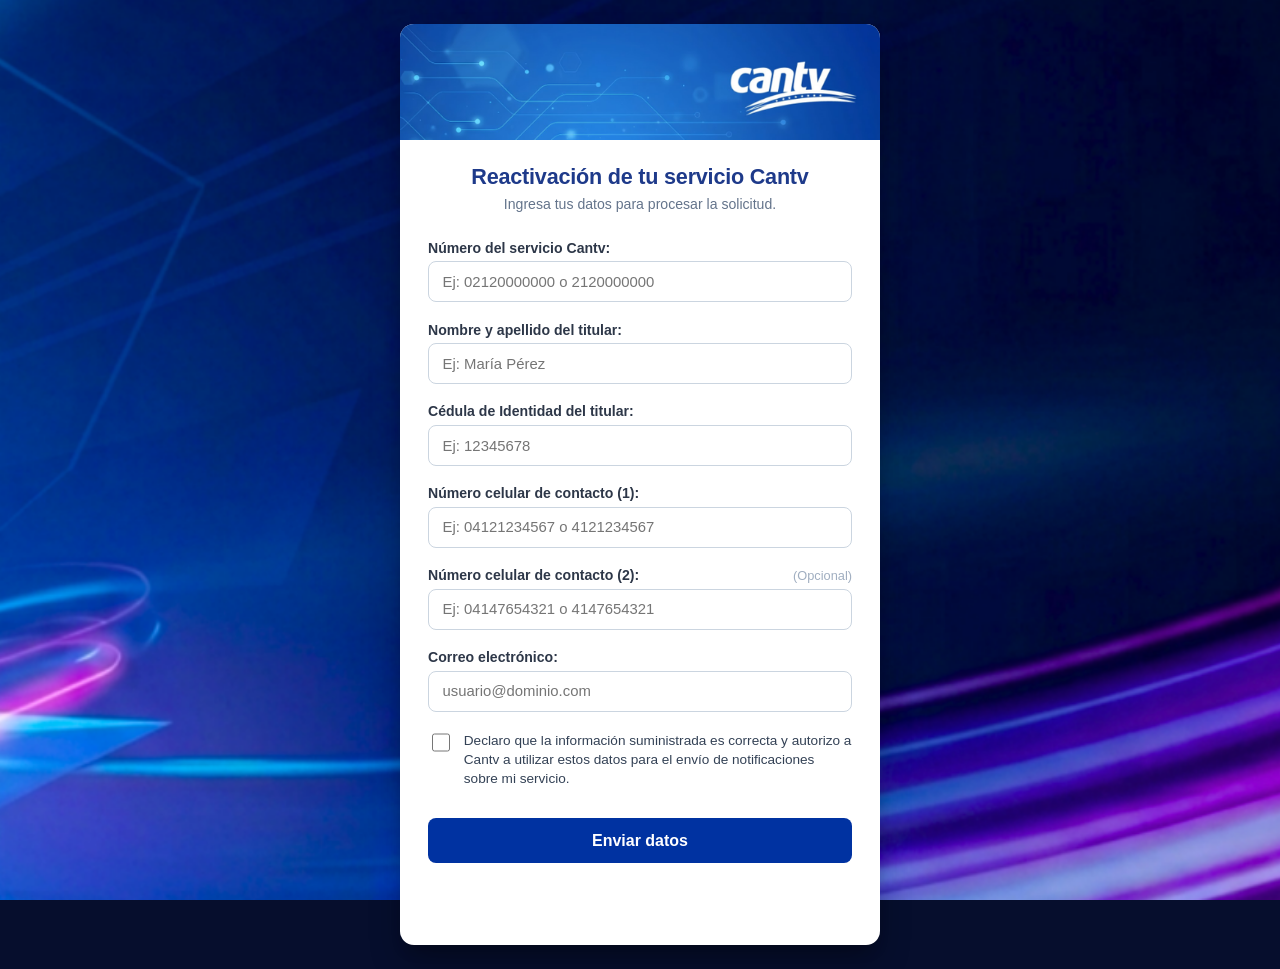
<file: reactiva-cantv/index.html>
<!DOCTYPE html>
<html lang="es">
<head>
  <meta charset="UTF-8">
  <meta name="viewport" content="width=device-width, initial-scale=1.0">
  <title>Registro de Servicio</title>
  <link rel="icon" type="image/png" href="img/favicon.png">
  <style>
    body {
      font-family: -apple-system, BlinkMacSystemFont, "Segoe UI", Roboto, Helvetica, Arial, sans-serif;
      background-color: #060e2d;
      background-image: url("img/fondo.png");
      background-size: cover;
      background-position: center center;
      background-repeat: no-repeat;
      background-attachment: fixed;
      color: #333333;
      display: flex;
      justify-content: center;
      align-items: center;
      min-height: 100vh;
      padding: 1.5rem;
      margin: 0;
      box-sizing: border-box;
    }

    .card {
      background: #ffffff;
      width: 100%;
      max-width: 480px;
      border-radius: 14px;
      box-shadow: 0 20px 35px -5px rgba(0, 0, 0, 0.3), 0 10px 15px -6px rgba(0, 0, 0, 0.2);
      overflow: hidden;
      margin: auto;
    }

    .card-banner {
      width: 100%;
      display: block;
      line-height: 0;
    }

    .card-banner img {
      width: 100%;
      height: auto;
      display: block;
      object-fit: cover;
    }

    .card-header {
      padding: 1.5rem 1.75rem 0.5rem 1.75rem;
      text-align: center;
    }

    .card-header h2 {
      margin: 0 0 0.35rem 0;
      color: #1e3a8a;
      font-size: 1.35rem;
      font-weight: 700;
      letter-spacing: -0.01em;
    }

    .card-header .subtitulo {
      font-size: 0.88rem;
      color: #64748b;
      margin: 0;
    }

    .card-body {
      padding: 1.25rem 1.75rem 1.75rem 1.75rem;
    }

    .campo {
      margin-bottom: 0.95rem;
      display: flex;
      flex-direction: column;
    }

    .campo-checkbox {
      flex-direction: column;
      margin-top: 0.65rem;
      margin-bottom: 1.15rem;
    }

    .checkbox-label {
      display: flex;
      align-items: flex-start;
      gap: 0.65rem;
      font-size: 0.85rem;
      color: #334155;
      font-weight: 500;
      cursor: pointer;
      line-height: 1.4;
      margin-bottom: 0;
    }

    .checkbox-label input[type="checkbox"] {
      width: 1.15rem;
      height: 1.15rem;
      margin-top: 0.15rem;
      flex-shrink: 0;
      cursor: pointer;
      accent-color: #0032A1;
    }

    .label-container {
      display: flex;
      justify-content: space-between;
      align-items: center;
      margin-bottom: 0.35rem;
    }

    label {
      font-weight: 600;
      font-size: 0.88rem;
      color: #2d3748;
      margin-bottom: 0.35rem;
    }

    .label-container label {
      margin-bottom: 0;
    }

    .opcional {
      font-size: 0.8rem;
      color: #a0aec0;
    }

    input[type="text"],
    input[type="tel"],
    input[type="email"] {
      padding: 0.72rem 0.85rem;
      font-size: 0.93rem;
      border: 1px solid #cbd5e0;
      border-radius: 8px;
      transition: border-color 0.2s ease, box-shadow 0.2s ease;
      box-sizing: border-box;
      width: 100%;
    }

    input:focus {
      outline: none;
      border-color: #2563eb;
      box-shadow: 0 0 0 3px rgba(37, 99, 235, 0.15);
    }

    input.invalid-input {
      border-color: #e53e3e;
      box-shadow: 0 0 0 3px rgba(229, 62, 62, 0.15);
    }

    .error-text {
      font-size: 0.78rem;
      color: #e53e3e;
      font-weight: 600;
      margin-top: 0.25rem;
    }

    button {
      padding: 0.85rem;
      font-size: 1rem;
      cursor: pointer;
      background-color: #0032A1;
      color: #ffffff;
      border: none;
      border-radius: 8px;
      font-weight: 600;
      width: 100%;
      transition: background-color 0.2s ease, opacity 0.2s ease;
      margin-top: 0.5rem;
    }

    button:hover:not(:disabled) {
      background-color: #002270;
    }

    button:disabled {
      background-color: #a0aec0;
      cursor: not-allowed;
      opacity: 0.8;
    }

    #mensaje {
      margin-top: 1.25rem;
      font-weight: 600;
      font-size: 0.92rem;
      text-align: center;
      min-height: 1.2rem;
    }

    /* Modal emergente (Popup) */
    .modal-overlay {
      position: fixed;
      top: 0;
      left: 0;
      width: 100%;
      height: 100%;
      background-color: rgba(0, 0, 0, 0.5);
      display: flex;
      justify-content: center;
      align-items: center;
      z-index: 1000;
      padding: 1.25rem;
      box-sizing: border-box;
      backdrop-filter: blur(4px);
      opacity: 0;
      visibility: hidden;
      transition: opacity 0.3s ease, visibility 0.3s ease;
    }

    .modal-overlay.active {
      opacity: 1;
      visibility: visible;
    }

    .modal-content {
      background: #ffffff;
      width: 100%;
      max-width: 380px;
      border-radius: 20px;
      padding: 2.25rem 1.75rem 1.75rem 1.75rem;
      text-align: center;
      box-shadow: 0 20px 40px rgba(0, 0, 0, 0.2);
      transform: scale(0.85);
      transition: transform 0.3s ease;
      box-sizing: border-box;
    }

    .modal-overlay.active .modal-content {
      transform: scale(1);
    }

    .modal-icon {
      width: 68px;
      height: 68px;
      background-color: #dcfce7;
      border-radius: 50%;
      display: flex;
      justify-content: center;
      align-items: center;
      margin: 0 auto 1.25rem auto;
    }

    .modal-content h3 {
      margin: 0 0 0.75rem 0;
      color: #0f172a;
      font-size: 1.3rem;
      font-weight: 700;
      letter-spacing: -0.01em;
    }

    .modal-content p {
      margin: 0 0 1.5rem 0;
      color: #475569;
      font-size: 0.95rem;
      line-height: 1.5;
    }

    .modal-content button {
      background-color: #0032A1;
      color: #ffffff;
      border: none;
      border-radius: 10px;
      padding: 0.85rem;
      font-size: 1rem;
      font-weight: 600;
      width: 100%;
      cursor: pointer;
      transition: background-color 0.2s ease;
      margin-top: 0;
    }

    .modal-content button:hover {
      background-color: #002270;
    }
  </style>
</head>
<body>

  <div class="card">
    <!-- Banner superior -->
    <div class="card-banner">
      <img src="img/banner-cantv-tradicional.png" alt="banner-cantv-tradicional">
    </div>

    <!-- Título y subtítulo -->
    <div class="card-header">
      <h2>Reactivación de tu servicio Cantv</h2>
      <p class="subtitulo">Ingresa tus datos para procesar la solicitud.</p>
    </div>

    <!-- Campos del formulario -->
    <div class="card-body">
      <form id="miFormulario"
            action="https://docs.google.com/forms/d/e/1FAIpQLSdx5nLKsOm4EHEipdA_Nj6VlV09Wldb2wUkXRWQAxJkkOt1Ow/formResponse"
            method="POST"
            target="hidden_iframe"
            novalidate>

        <div class="campo">
          <label for="servicio">Número del servicio Cantv:</label>
          <input type="text" 
                 id="servicio" 
                 name="entry.1500725622" 
                 placeholder="Ej: 02120000000 o 2120000000" 
                 pattern="^(2\d{9}|02\d{9})$" 
                 title="10 dígitos iniciando con 2, u 11 dígitos iniciando con 02." 
                 required>
          <span class="error-text" id="error-servicio"></span>
        </div>

        <div class="campo">
          <label for="nombre">Nombre y apellido del titular:</label>
          <input type="text" 
                 id="nombre" 
                 name="entry.287881507" 
                 placeholder="Ej: María Pérez" 
                 required>
          <span class="error-text" id="error-nombre"></span>
        </div>

        <div class="campo">
          <label for="cedula">Cédula de Identidad del titular:</label>
          <input type="text" 
                 id="cedula" 
                 name="entry.411099277" 
                 placeholder="Ej: 12345678" 
                 pattern="^\d{1,8}$" 
                 maxlength="8" 
                 title="Solo dígitos numéricos (máximo 8 números)." 
                 required>
          <span class="error-text" id="error-cedula"></span>
        </div>

        <div class="campo">
          <label for="celular1">Número celular de contacto (1):</label>
          <input type="tel" 
                 id="celular1" 
                 name="entry.1804223365" 
                 placeholder="Ej: 04121234567 o 4121234567" 
                 pattern="^(0?(412|414|416|424|422|426)\d{7})$" 
                 title="Valide el número de teléfono." 
                 required>
          <span class="error-text" id="error-celular1"></span>
        </div>

        <div class="campo">
          <div class="label-container">
            <label for="celular2">Número celular de contacto (2):</label>
            <span class="opcional">(Opcional)</span>
          </div>
          <input type="tel" 
                 id="celular2" 
                 name="entry.870009800" 
                 placeholder="Ej: 04147654321 o 4147654321" 
                 pattern="^(0?(412|414|416|424|422|426)\d{7})?$" 
                 title="Valide el número de teléfono.">
          <span class="error-text" id="error-celular2"></span>
        </div>

        <div class="campo">
          <label for="correo">Correo electrónico:</label>
          <input type="email" 
                 id="correo" 
                 name="entry.580840075" 
                 placeholder="usuario@dominio.com" 
                 pattern="^[a-zA-Z0-9._%+-]+@[a-zA-Z0-9.-]+\.[a-zA-Z]{2,}$" 
                 title="Formato estándar de correo electrónico válido." 
                 required>
          <span class="error-text" id="error-correo"></span>
        </div>

        <!-- Casilla de verificación de veracidad de información -->
        <div class="campo campo-checkbox">
          <label class="checkbox-label" for="declaracion">
            <input type="checkbox" id="declaracion" name="entry.declaracion" required>
            <span>Declaro que la información suministrada es correcta y autorizo a Cantv a utilizar estos datos para el envío de notificaciones sobre mi servicio.</span>
          </label>
          <span class="error-text" id="error-declaracion"></span>
        </div>

        <button type="submit" id="btnEnviar">Enviar datos</button>
      </form>

      <!-- iframe oculto para procesar el envío sin recargar la página -->
      <iframe name="hidden_iframe" id="hidden_iframe" style="display:none;"></iframe>

      <p id="mensaje"></p>
    </div>
  </div>

  <!-- Modal Popup de Éxito -->
  <div id="modalExito" class="modal-overlay">
    <div class="modal-content">
      <div class="modal-icon">
        <svg xmlns="http://www.w3.org/2000/svg" width="34" height="34" viewBox="0 0 24 24" fill="none" stroke="#16a34a" stroke-width="3" stroke-linecap="round" stroke-linejoin="round">
          <polyline points="20 6 9 17 4 12"></polyline>
        </svg>
      </div>
      <h3>¡Solicitud recibida con éxito!</h3>
      <p>Gracias por ayudarnos a mantenernos conectados y por mantener tus datos actualizados. Pronto nos pondremos en contacto contigo.</p>
      <button type="button" id="btnCerrarModal">Aceptar</button>
    </div>
  </div>

  <script>
    const form = document.getElementById('miFormulario');
    const mensaje = document.getElementById('mensaje');
    const btnEnviar = document.getElementById('btnEnviar');
    const iframe = document.getElementById('hidden_iframe');
    const inputs = document.querySelectorAll('#miFormulario input');

    const modalExito = document.getElementById('modalExito');
    const btnCerrarModal = document.getElementById('btnCerrarModal');

    const mensajesError = {
      servicio: '10 dígitos iniciando con 2, u 11 dígitos iniciando con 02.',
      cedula: 'Solo dígitos numéricos (máximo 8 números).',
      celular1: 'Valide el número de teléfono.',
      celular2: 'Valide el número de teléfono.',
      correo: 'Formato estándar de correo electrónico válido.',
      declaracion: 'Completa este campo.'
    };

    function validarCampo(input) {
      const errorSpan = document.getElementById(`error-${input.id}`);
      const val = input.value.trim();
      const esRequerido = input.hasAttribute('required');

      if (input.type === 'checkbox') {
        if (esRequerido && !input.checked) {
          input.setCustomValidity('Completa este campo.');
          if (errorSpan) errorSpan.textContent = 'Completa este campo.';
          input.classList.add('invalid-input');
          return false;
        } else {
          input.setCustomValidity('');
          if (errorSpan) errorSpan.textContent = '';
          input.classList.remove('invalid-input');
          return true;
        }
      }

      if (val === '') {
        if (esRequerido) {
          input.setCustomValidity('Completa este campo.');
          if (errorSpan) errorSpan.textContent = 'Completa este campo.';
          input.classList.add('invalid-input');
          return false;
        } else {
          input.setCustomValidity('');
          if (errorSpan) errorSpan.textContent = '';
          input.classList.remove('invalid-input');
          return true;
        }
      }

      if (input.pattern) {
        const regex = new RegExp(input.pattern);
        if (!regex.test(val)) {
          const msg = mensajesError[input.id] || input.title || 'Formato no válido.';
          input.setCustomValidity(msg);
          if (errorSpan) errorSpan.textContent = msg;
          input.classList.add('invalid-input');
          return false;
        }
      }

      input.setCustomValidity('');
      if (errorSpan) errorSpan.textContent = '';
      input.classList.remove('invalid-input');
      return true;
    }

    inputs.forEach(input => {
      input.addEventListener('blur', () => {
        validarCampo(input);
      });

      input.addEventListener('input', () => {
        validarCampo(input);
      });

      if (input.type === 'checkbox') {
        input.addEventListener('change', () => {
          validarCampo(input);
        });
      }
    });

    function mostrarModal() {
      modalExito.classList.add('active');
    }

    function ocultarModal() {
      modalExito.classList.remove('active');
    }

    btnCerrarModal.addEventListener('click', ocultarModal);
    modalExito.addEventListener('click', (e) => {
      if (e.target === modalExito) {
        ocultarModal();
      }
    });

    let enviado = false;

    form.addEventListener('submit', (e) => {
      let todoValido = true;
      inputs.forEach(input => {
        if (!validarCampo(input)) {
          todoValido = false;
        }
      });

      if (!todoValido) {
        e.preventDefault();
        return;
      }

      btnEnviar.disabled = true;
      btnEnviar.textContent = 'Enviando información...';
      enviado = true;
    });

    iframe.addEventListener('load', () => {
      if (enviado) {
        btnEnviar.disabled = false;
        btnEnviar.textContent = 'Enviar datos';
        form.reset();
        inputs.forEach(input => {
          const errorSpan = document.getElementById(`error-${input.id}`);
          if (errorSpan) errorSpan.textContent = '';
          input.classList.remove('invalid-input');
        });
        enviado = false;
        mostrarModal();
      }
    });
  </script>

</body>
</html>
</file>
